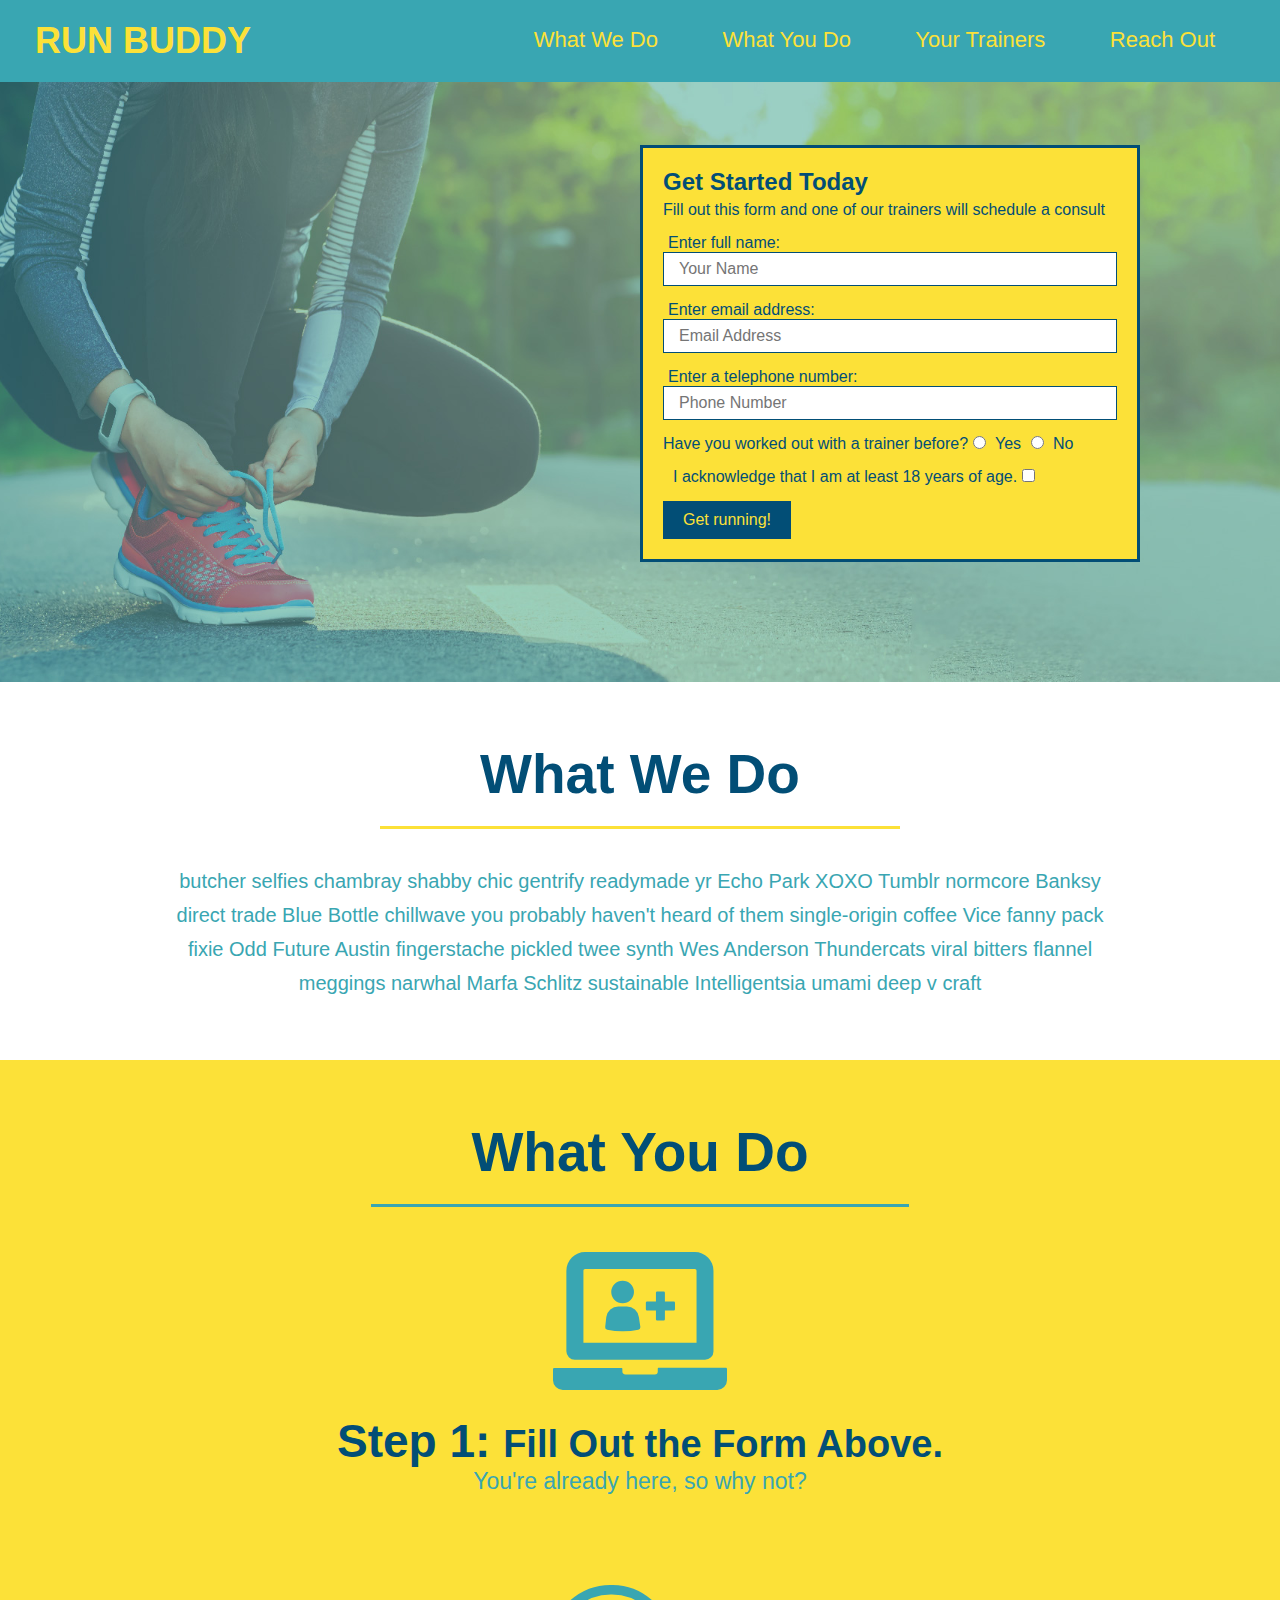
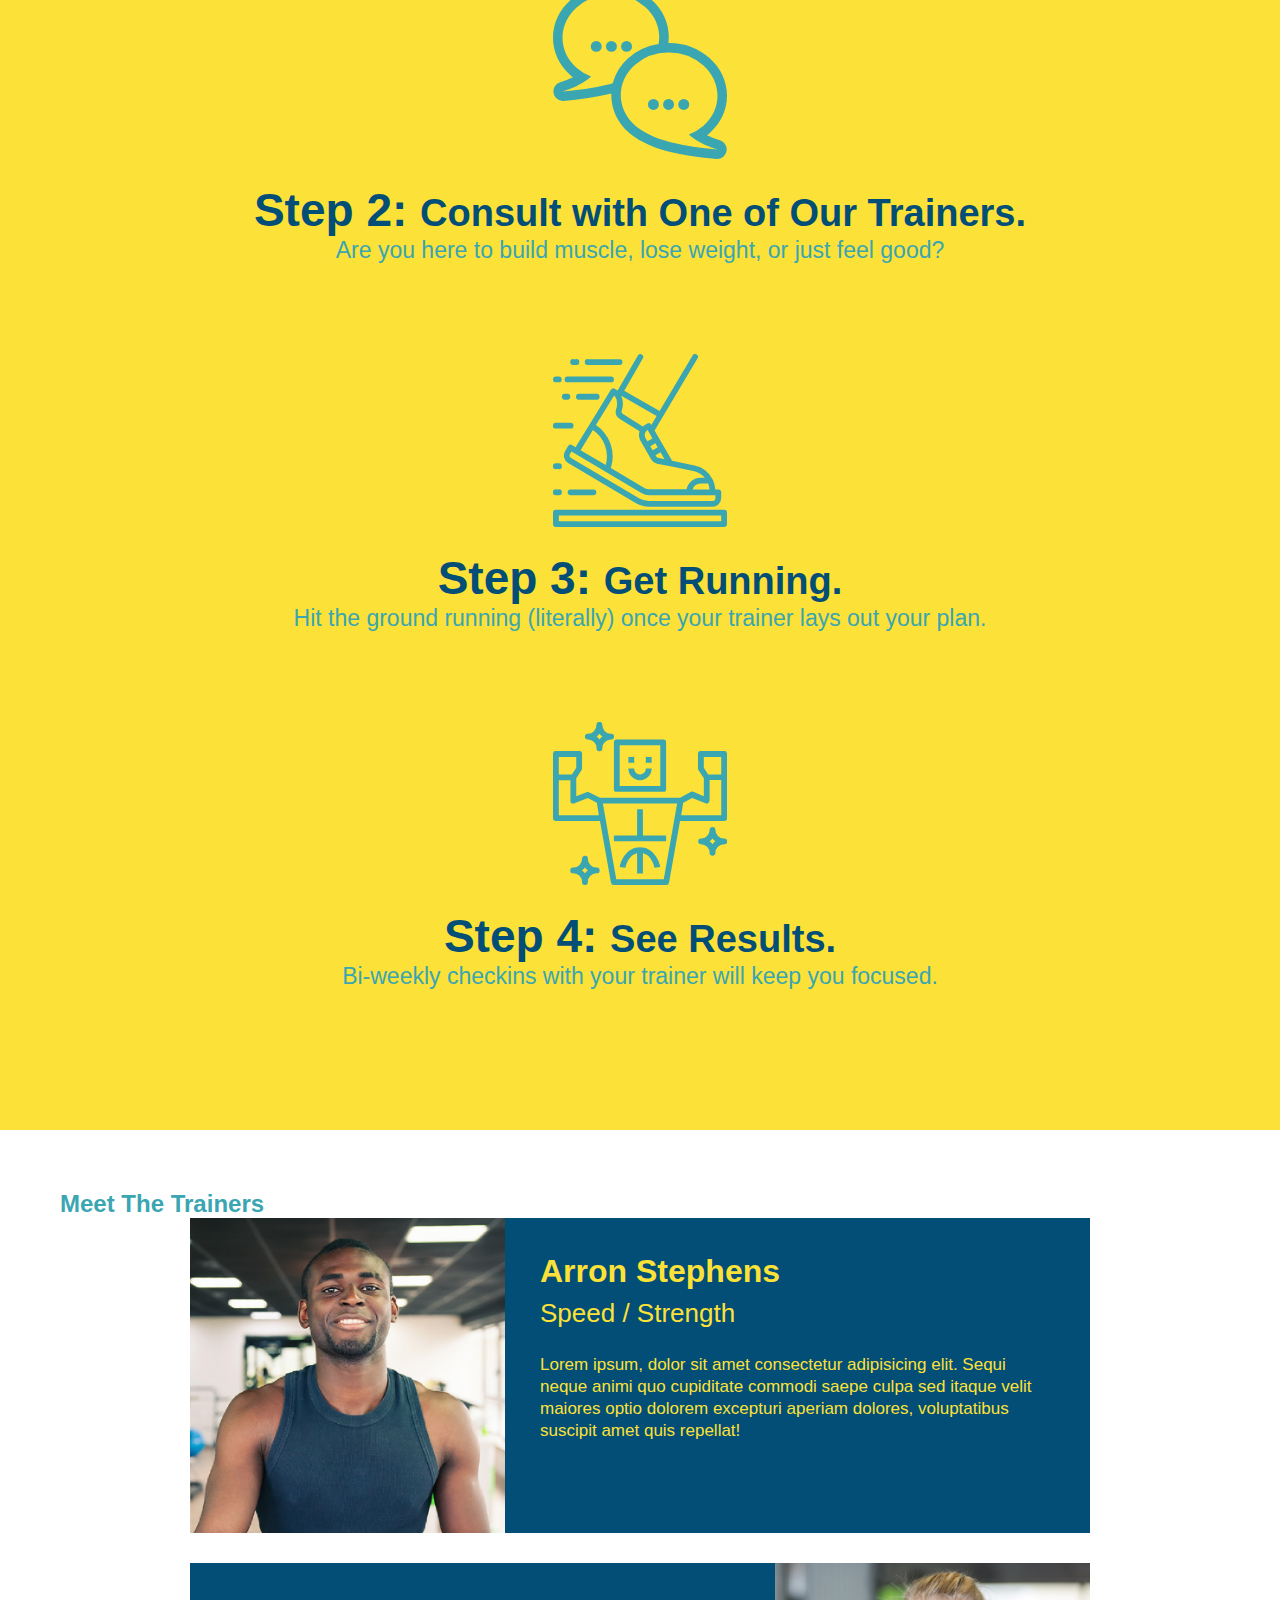
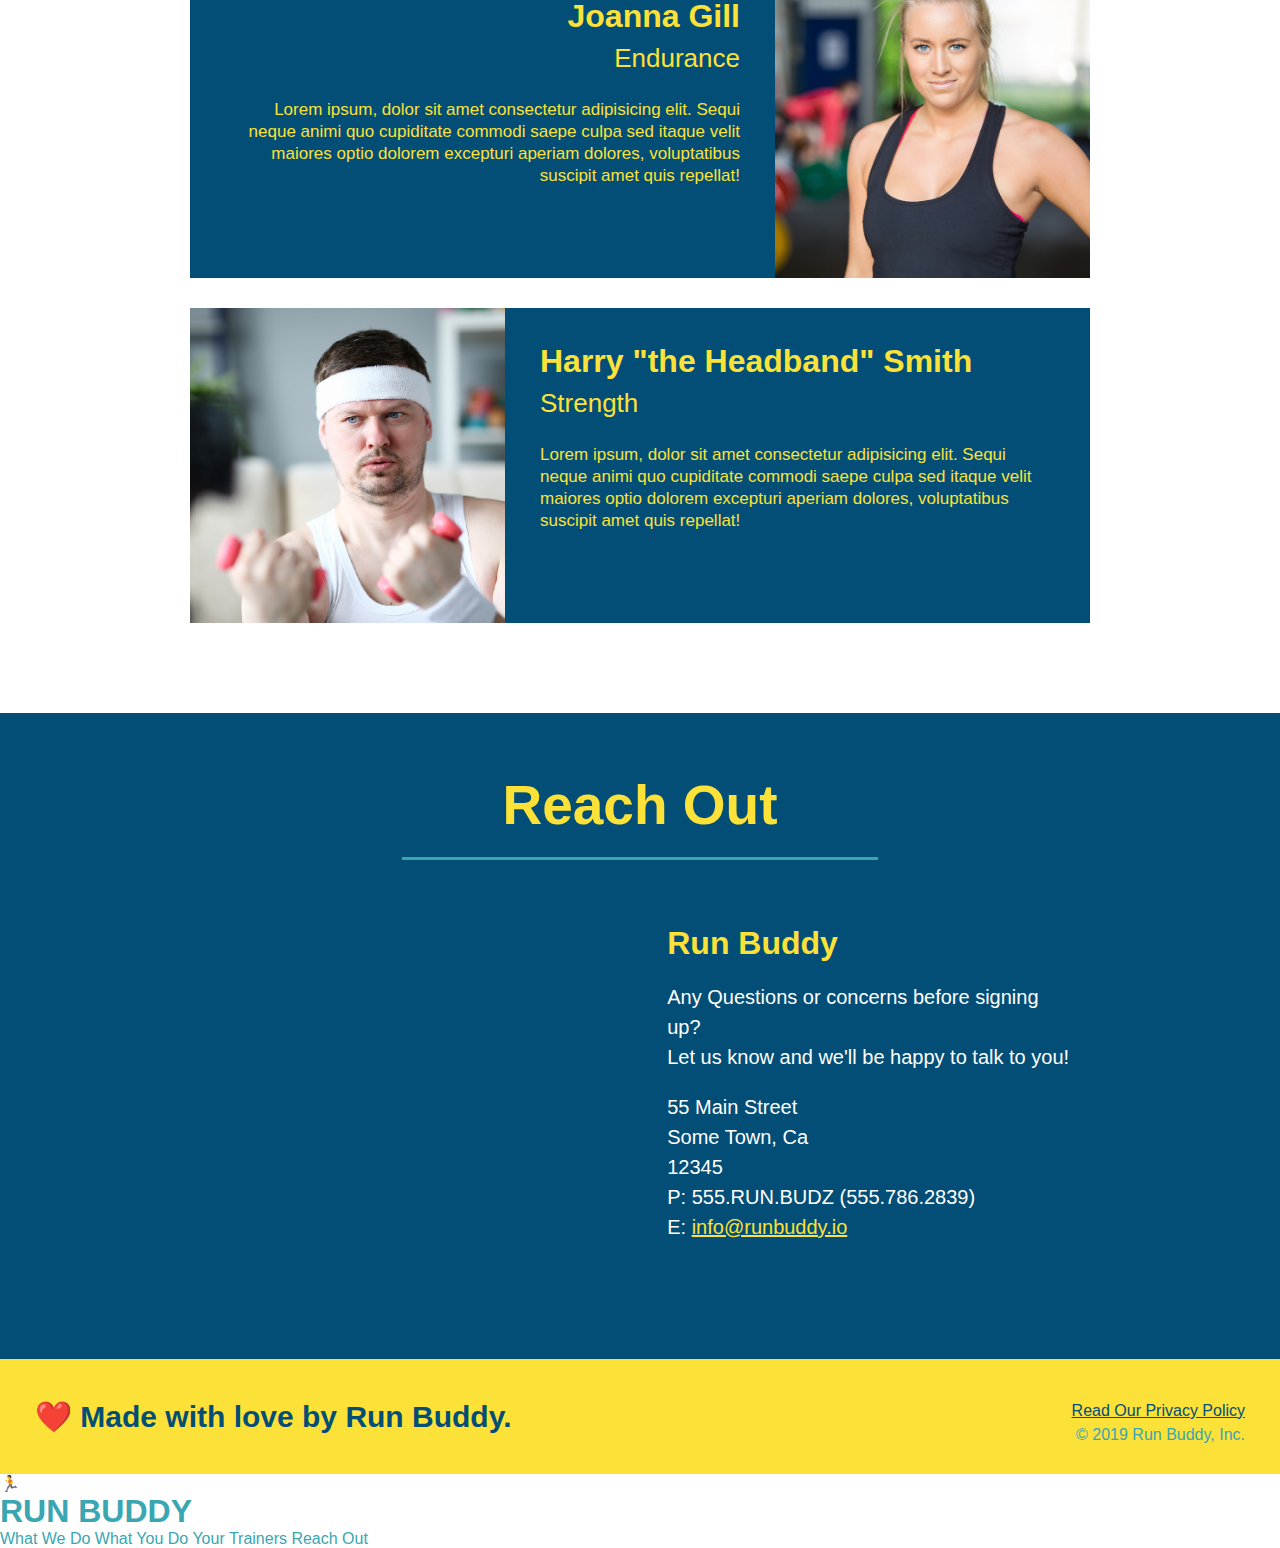
<file: index.html>
<!DOCTYPE html>
<html lang="en">
  <head>

    <link rel="stylesheet" href="./assets/css/style.css" />

    <meta charset="UTF-8" /> <!--This is the meta tag example.  It gives the browser extra information about the page.
    At times, for display purposes and sometimes for the search engine optimization
    There's one more thing:  With the UTF-8, it accomodates about any character from foreign lagunage to symbols to emojis-->
    <header>

      <h1>
        <a href="/">RUN BUDDY</a>
      </h1>

      <nav>

        <!-- Unordered list element -->
        <ul>
          <!-- List item element-->
            <li>
            <!-- Anchor element -->
              <a href="#what-we-do">What We Do</a>
            </li>
            <li>
              <a href="#what-you-do">What You Do</a>
            </li>
            <li>
              <a href="#your-trainers">Your Trainers</a>
            </li>
            <li>
              <a href="#reach-out">Reach Out</a>
            </li>
        </ul>

      </nav>

    </header>

        <!-- hero/jumbotron -->
    <section class="hero">
      <div class="hero-form">
        <h3>Get Started Today</h3>
        <p>Fill out this form and one of our trainers will schedule a consult</p>
        <!-- Add form element -->
        <form>
          <!-- The 'for' attibute programmatically links to the 'id' attribute in the input -->
          <label for="name">Enter full name:</label>
          <!-- The 'type' relates to the type of input element wer're using.  We want a text field, so this is named.  This is also the default value
          The 'placeholder' offers a hint or label within the text field, but will not be submitted if this field is left blank.  So in short, look at the text field.  There's already a word there with the 'Your Name' in it.  That's what it's doing.  It'll be override it when someone types in, but then it'll reappear if left blank
          The 'name' in this one identifies the element so the response can be referenecd after the form is submitted.
          -->
          <input type="text" placeholder="Your Name" name="name" id="name" class="form-input" />

          <label for="email">Enter email address:</label>
          <input type="email" placeholder="Email Address" name="email" id="email" class="form-input"/>


          <label for="phone">Enter a telephone number:</label>
          <input type="tel" placeholder="Phone Number" name="phone" id="phone"  class="form-input"/>

          <!-- There's a little / symbol towards the end of input.  This is known to be as self-closing tag.  It's a common sight for HTML.  Elements like input don't contain any content or child elements, so closing the tag immediately follows the opening tag -->

          <p>
            Have you worked out with a trainer before?
            <input type="radio" name="trainer-confirm" id="trainer-yes" />
            <label for="trainer-yes">Yes</label>
            <input type="radio" name="trainer-confirm" id="trainer-no" />
            <label for="trainer-no">No</label>
          </p>

          <!--This is the checkbox for the form-->

          <p>
            <label for="checkbox"></label> <!--Remember:  This is suppose to match the id in the input-->
            I acknowledge that I am at least 18 years of age.
            <input type="checkbox" name="age-confirm" id="checkbox">
          </p>

          <!--Submitting the form-->
          <button type="submit">
            Get running!

          </button>



        </form>
      </div>
    </section>
    
    <!-- "what we do" section -->
    <!--Okay, on the id, do you remember that we included an a href that has the "what-we-do"on the nav that's after h1 in the header?  What this is doing is that the link that we click on that word will then be redirected to this section, so when someone want to quickly go to a certain section of the page, they can do so with a click rather than scrolling down.  Think of it like a fan wiki page where if you click on, example a biography of the character, it'll go to that section on the page-->
    <section id="what-we-do" class="intro">
      <h2 class="section-title primary-border">What We Do</h2>
      <p>
        butcher selfies chambray shabby chic gentrify readymade yr Echo Park XOXO Tumblr normcore Banksy direct trade Blue Bottle chillwave you probably haven't heard of them single-origin coffee Vice fanny pack fixie Odd Future Austin fingerstache pickled twee synth Wes Anderson Thundercats viral bitters flannel meggings narwhal Marfa Schlitz sustainable Intelligentsia umami deep v craft
      </p>
    </section>
    
    <!-- "what you do" section -->
    <section id="what-you-do" class="steps">
      <h2 class = "section-title secondary-border">What You Do</h2>
      <div>
        <img src="./assets/images/step-1.svg" alt="" />
        <h3>Step 1: <span>Fill Out the Form Above.</span></h3>
        <p>You're already here, so why not?</p>
      </div>

      <div>
        <img src="./assets/images/step-2.svg" alt="" />
        <h3>Step 2: <span>Consult with One of Our Trainers.</span></h3>
        <p>Are you here to build muscle, lose weight, or just feel good?</p>
      </div>

      <div>
        <img src="./assets/images/step-3.svg" alt="" />
        <h3>Step 3: <span>Get Running.</span></h3>
        <p>Hit the ground running (literally) once your trainer lays out your plan.</p>
      </div>
      
      <div>
        <img src="./assets/images/step-4.svg" alt="" />
        <h3>Step 4:  <span>See Results.</span></h3>
        <p>Bi-weekly checkins with your trainer will keep you focused.</p>
      </div>


    </section>
    
    <!-- "meet the trainers" section -->
    <section id="your-trainers">
      <h2 class="'section-title primary-border">Meet The Trainers</h2>
      <article class="trainer">
        <img src="./assets/images/trainer-1.jpg" alt="Arron Stephens in his workout clothes, ready to pump iron" />
        <div class="trainer-bio text-left">
          <h3>Arron Stephens</h3>
            <h4>Speed / Strength</h4>
            <p>
              Lorem ipsum, dolor sit amet consectetur adipisicing elit. Sequi neque animi quo cupiditate commodi saepe culpa sed itaque velit maiores optio dolorem excepturi aperiam dolores, voluptatibus suscipit amet quis repellat!
            </p>
        </div>
      </article>

      <!-- Second trainer bio -->

      <article class = "trainer">
        <div class="trainer-bio text-right">
          <h3>Joanna Gill</h3>
          <h4>Endurance</h4>
          <p>
            Lorem ipsum, dolor sit amet consectetur adipisicing elit. Sequi neque animi quo cupiditate commodi saepe culpa sed itaque velit maiores optio dolorem excepturi aperiam dolores, voluptatibus suscipit amet quis repellat!
          </p>
        </div>
        <img src="./assets/images/trainer-2.jpg" alt="Joanna Gill cooling off after a workout" />
      </article>

      <!-- Third Trainer Bio -->
      <article class="trainer">
        <img src="./assets/images/trainer-3.jpg" alt="Harry Smith wearing a headband and lifting comically small pink weights" />
        <div class="trainer-bio text-left">
          <h3>Harry "the Headband" Smith</h3>
          <h4>Strength</h4>
          <p>
            Lorem ipsum, dolor sit amet consectetur adipisicing elit. Sequi neque animi quo cupiditate commodi saepe culpa sed
            itaque velit maiores optio dolorem excepturi aperiam dolores, voluptatibus suscipit amet quis repellat!
          </p>
        </div>
      </article>

    </section>
    
    <!-- "reach out" section -->
    <section id="reach-out" class="contact">
      <h2 class="section-title secondary-border">Reach Out</h2>
      <div class = "contact-info">
        <iframe src="https://www.google.com/maps/embed?pb=!1m18!1m12!1m3!1d3304.6113682328914!2d-117.48548308441696!3d34.07947542374116!2m3!1f0!2f0!3f0!3m2!1i1024!2i768!4f13.1!3m3!1m2!1s0x80c34b12772b2b0f%3A0xfab08e596a53fbc5!2s14743%20Manzanita%20Dr%2C%20Fontana%2C%20CA%2092335!5e0!3m2!1sen!2sus!4v1646942173461!5m2!1sen!2sus"  style="border:0;" allowfullscreen="" loading="lazy">
        </iframe>

        <div>
          <h3>Run Buddy</h3>
          <p>
            Any Questions or concerns before signing up?
            <br />
            Let us know and we'll be happy to talk to you!
          </p>
          <!--The following, which is the address, is an element that defines the contact information for the author or owner of the document or parent element
          Remember with the function mailto: in the email, it instructs the link to pop out a mail client, so people can start writing the email to that particular link.-->
          <address>
            55 Main Street <br/>
            Some Town, Ca <br/>
            12345<br />
            P: 555.RUN.BUDZ (555.786.2839) <br/>
            E: <a href="mailto:infor@runbuddy.io">info@runbuddy.io</a>
          </address>
        </div>

      </div>
    </section>
    
    <!-- footer -->
    <footer>
      <h2>❤️ Made with love by Run Buddy.</h2>
      <div>
        <a href="./privacy-policy.html">Read Our Privacy Policy</a><br /> <!--The line with the br / makes it so there's a line break between Privacy Policy link and the copyright and it forms a new line-->

        <!--The commaned &copy will make a copyright logo by 2019-->

        &copy; 2019 Run Buddy, Inc.
      </div>
    </footer>
  


  </head>


  <body>
    🏃 <!--This is working because of the UTF-8.  If you change the meta tag to ASCII, it'll use the character set from that list, which DOESN'T include emojis-->
    <h1>RUN BUDDY</h1>
    What We Do What You Do Your Trainers Reach Out
  </body>
</html>


<!--Look more into "nav" tool.  This is what caused the site not to work when it was just the header.
What happenered was that when I applied the CSS sheet onto the code with just having nav around the title, the others that involved the list did not get affected by it for some reason.  But by doing that and I put the nav closing at the end of the ul, the style applied

There was a line that had href="#what-we-do".  The symbol with the # shows as a placeholder for the privacy page that doesn't exist yet.

-->
</file>
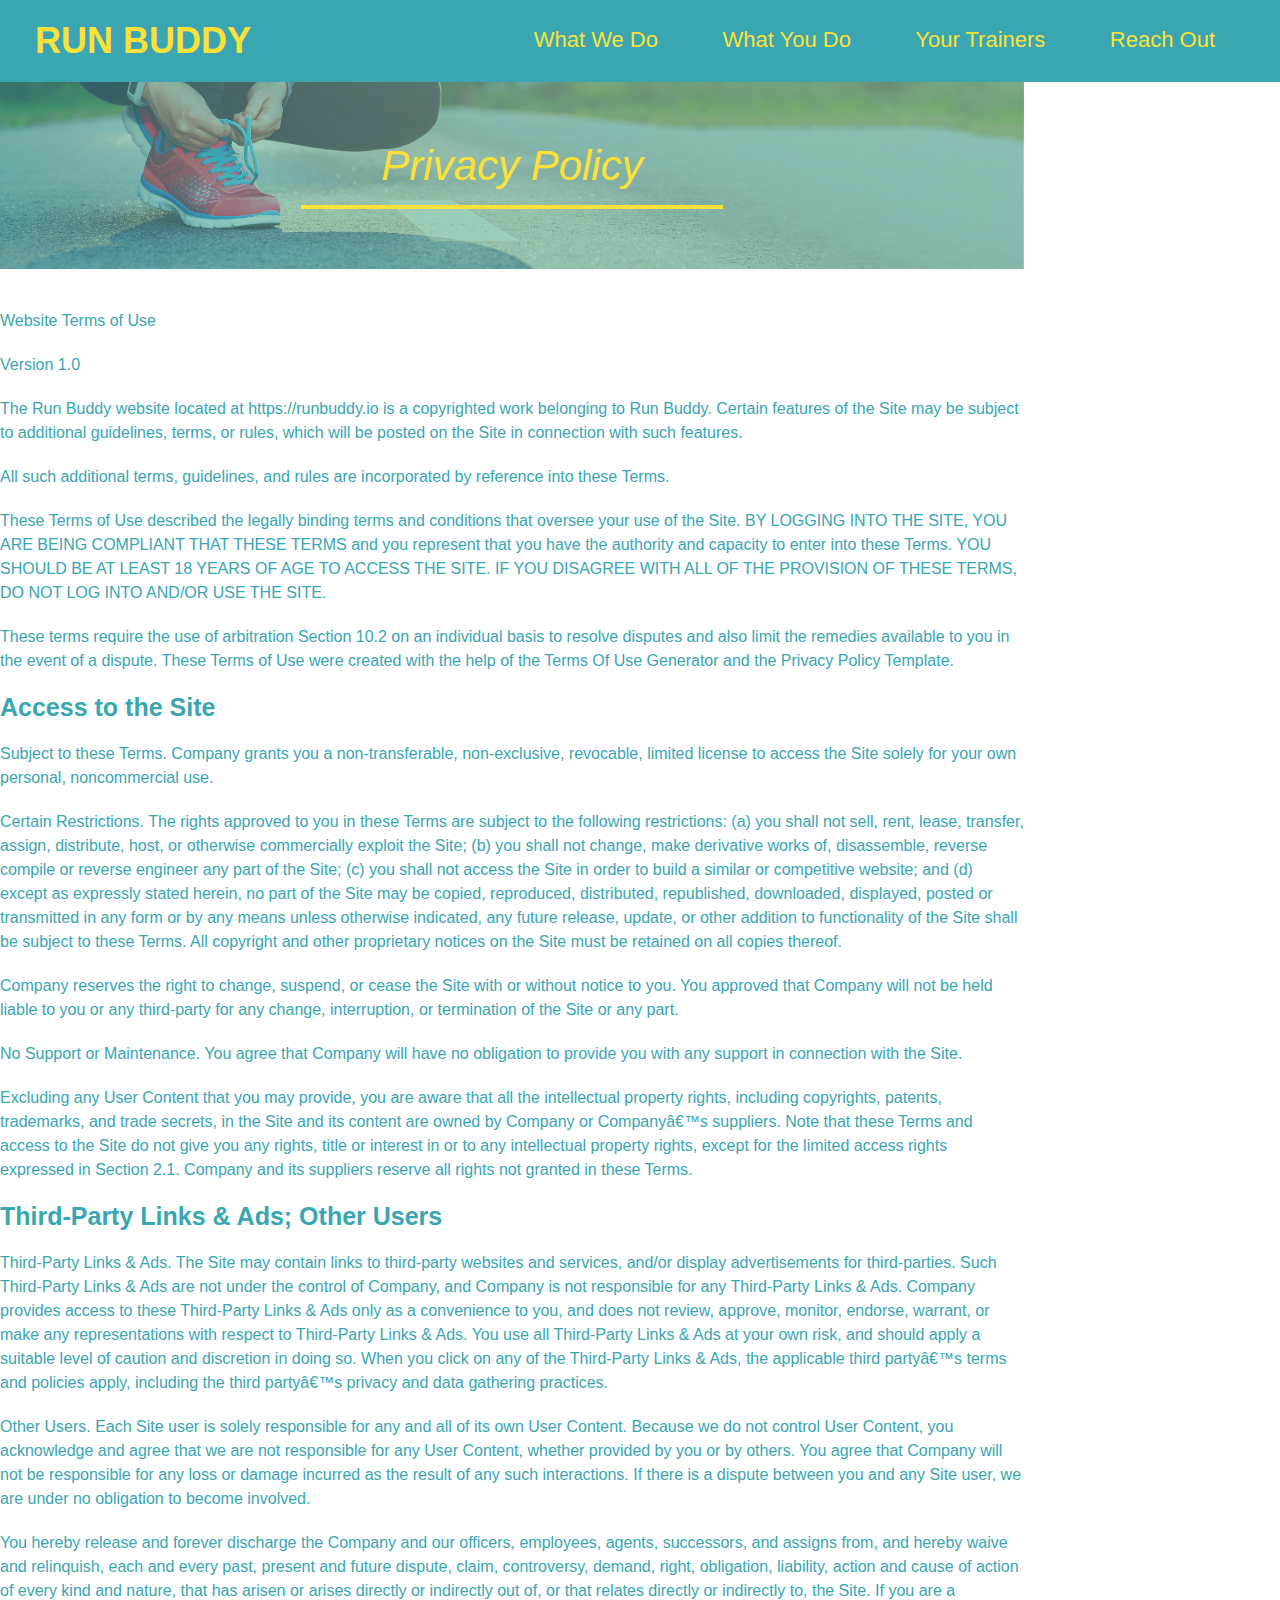
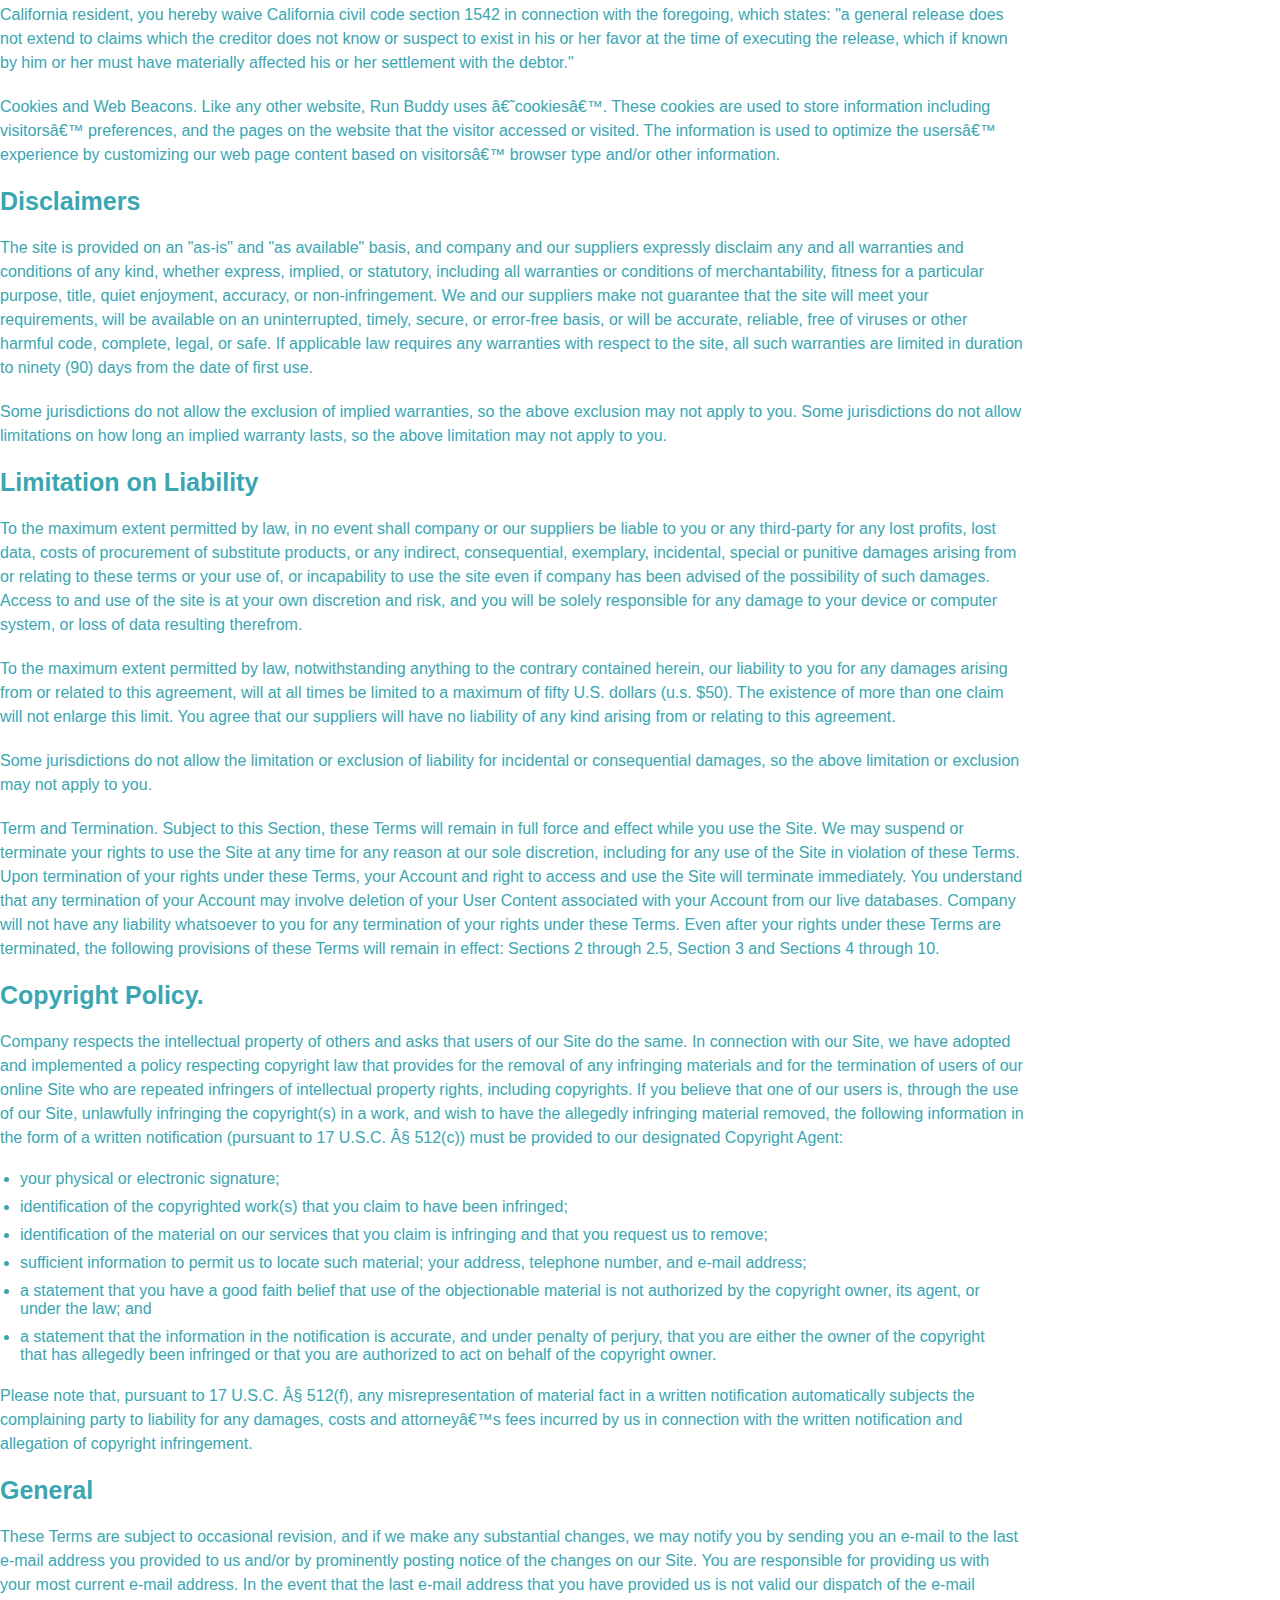
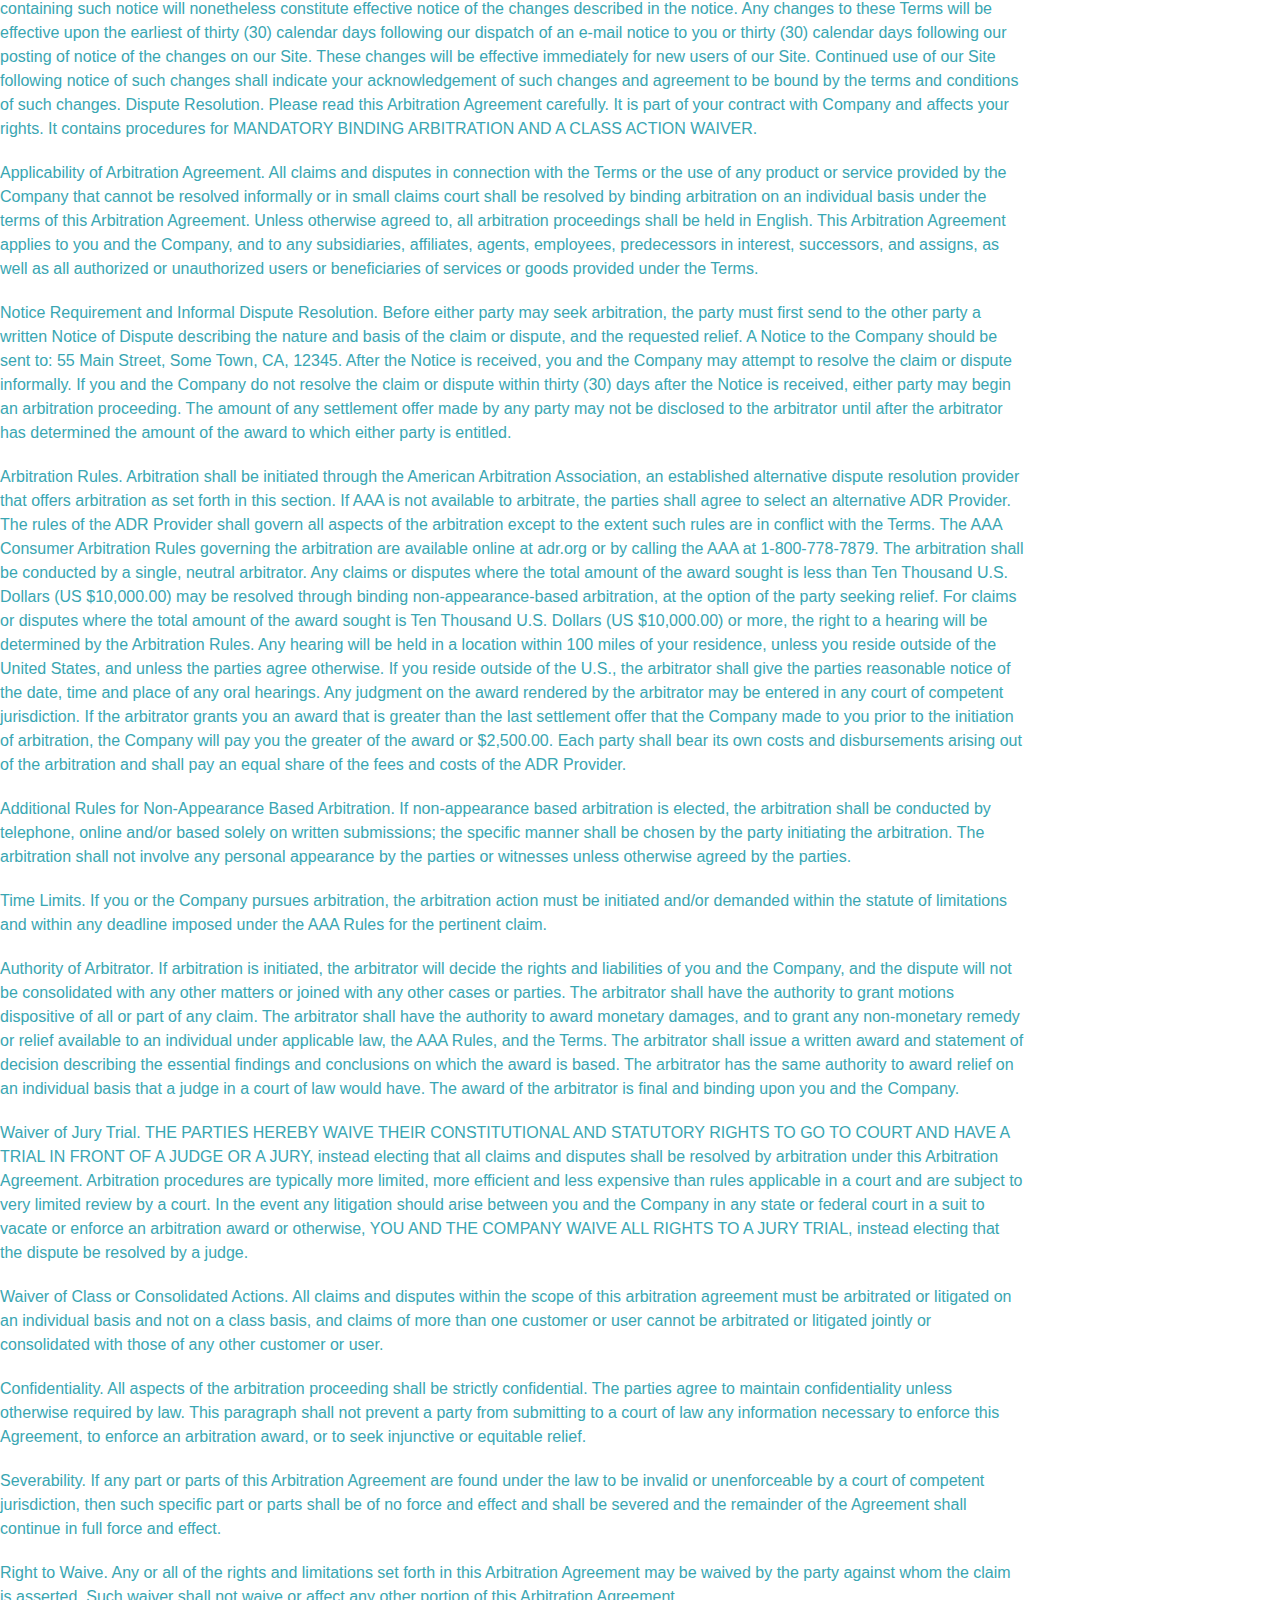
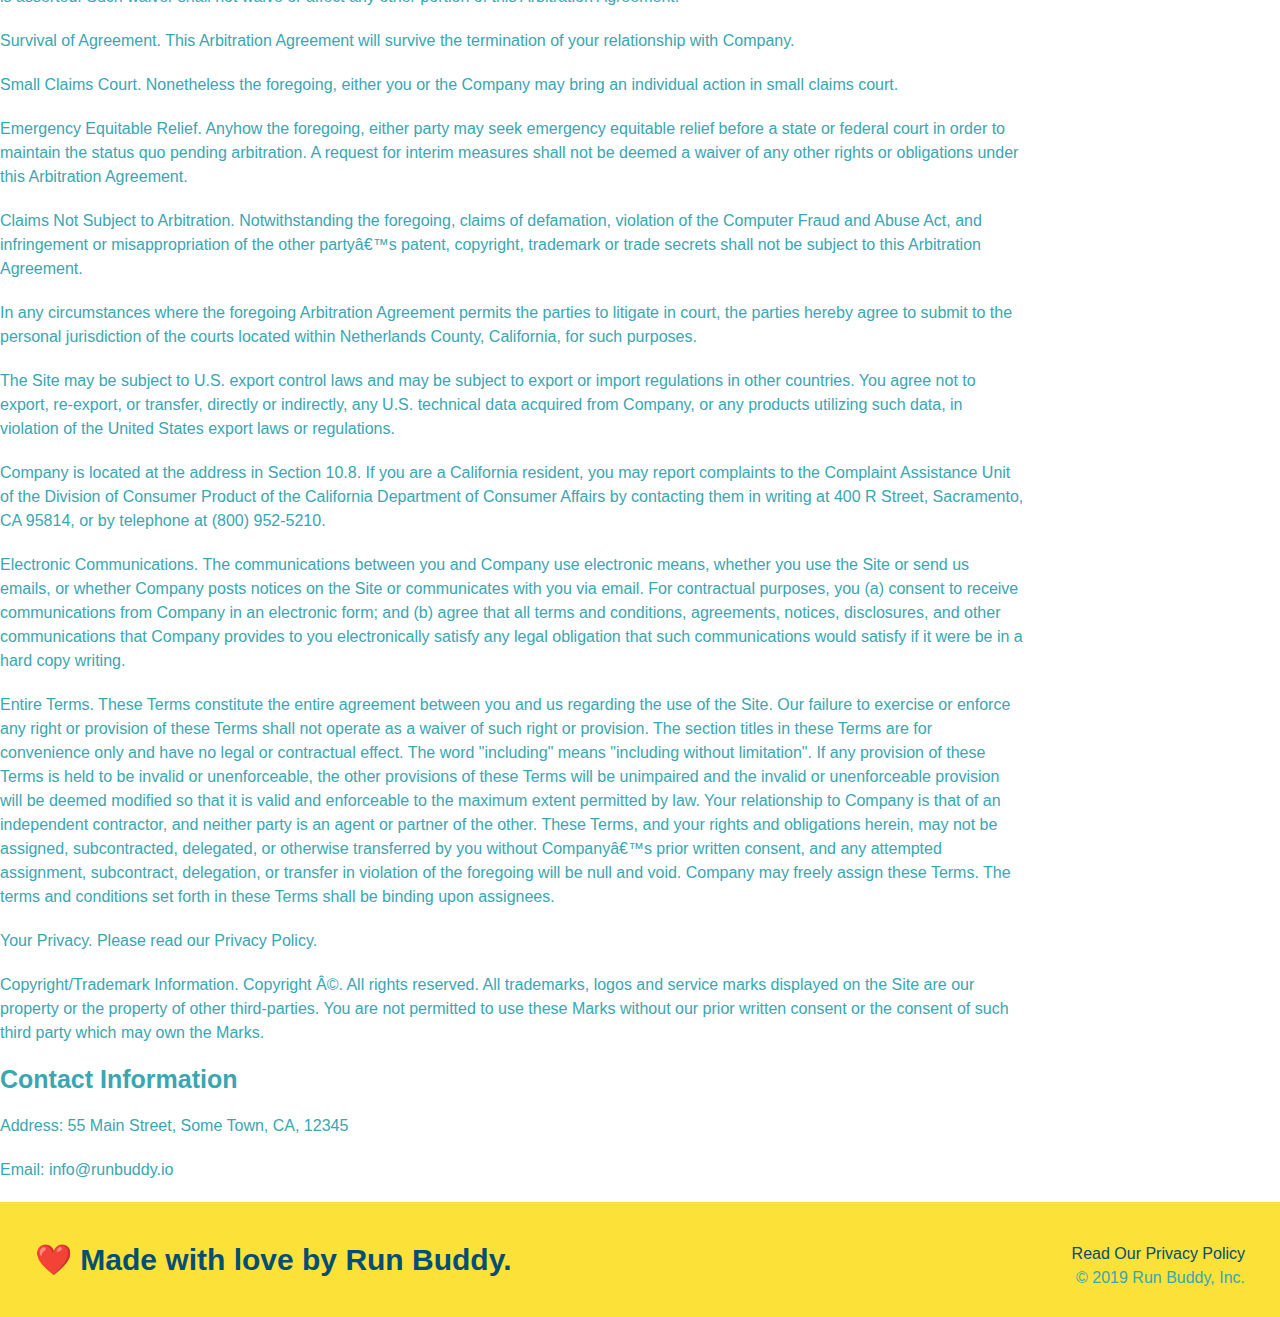
<file: privacy-policy.html>
<!DOCTYPE html>
<html lang="en">
    <head>
        <link rel="stylesheet" href="./assets/css/style.css" />

        <link rel="stylesheet" href="./assets/css/secondary-styles.css" />

        <meta charset="UTF-8" />

        <header>

            <h1>
              <a href="/">RUN BUDDY</a>
            </h1>
      
          <nav>
      
            <!-- Unordered list element -->
            <ul>
              <!-- List item element-->
                <li>
                <!-- Anchor element -->
                  <a href="./index.html#what-we-do">What We Do</a>
                </li>
                <li>
                  <a href="#what-you-do">What You Do</a>
                </li>
                <li>
                  <a href="#your-trainers">Your Trainers</a>
                </li>
                <li>
                  <a href="#reach-out">Reach Out</a>
                </li>
            </ul>
      
          </nav>
      
          </header>

          <section class="hero secondary-content">
              <h2 class="page-title">
                  Privacy Policy
              </h2>

          </section>

          <article class="secondary-content">
              
            <p>
                Website Terms of Use
            </p>

            <p>
                Version 1.0
            </p>

            <p>
                The Run Buddy website located at https://runbuddy.io is a copyrighted work belonging to Run Buddy. Certain
                features of the Site may be subject to additional guidelines, terms, or rules, which will be posted on the Site
                in connection with such features.
            </p>

            <p>
                All such additional terms, guidelines, and rules are incorporated by reference into these Terms.
            </p>

            <p>
                These Terms of Use described the legally binding terms and conditions that oversee your use of the Site. BY
                LOGGING INTO THE SITE, YOU ARE BEING COMPLIANT THAT THESE TERMS and you represent that you have the authority
                and capacity to enter into these Terms. YOU SHOULD BE AT LEAST 18 YEARS OF AGE TO ACCESS THE SITE. IF YOU
                DISAGREE WITH ALL OF THE PROVISION OF THESE TERMS, DO NOT LOG INTO AND/OR USE THE SITE.
            </p>

            <p>
                These terms require the use of arbitration Section 10.2 on an individual basis to resolve disputes and also
                limit the remedies available to you in the event of a dispute. These Terms of Use were created with the help of
                the Terms Of Use Generator and the Privacy Policy Template.
            </p>

            <h3>
                Access to the Site
            </h3>

            <p>
                Subject to these Terms. Company grants you a non-transferable, non-exclusive, revocable, limited license to
                access the Site solely for your own personal, noncommercial use.
            </p>

            <p>
                Certain Restrictions. The rights approved to you in these Terms are subject to the following restrictions: (a)
                you shall not sell, rent, lease, transfer, assign, distribute, host, or otherwise commercially exploit the Site;
                (b) you shall not change, make derivative works of, disassemble, reverse compile or reverse engineer any part of
                the Site; (c) you shall not access the Site in order to build a similar or competitive website; and (d) except
                as expressly stated herein, no part of the Site may be copied, reproduced, distributed, republished, downloaded,
                displayed, posted or transmitted in any form or by any means unless otherwise indicated, any future release,
                update, or other addition to functionality of the Site shall be subject to these Terms. All copyright and other
                proprietary notices on the Site must be retained on all copies thereof.
            </p>

            <p>
                Company reserves the right to change, suspend, or cease the Site with or without notice to you. You approved
                that Company will not be held liable to you or any third-party for any change, interruption, or termination of
                the Site or any part.
            </p>

            <p>
                No Support or Maintenance. You agree that Company will have no obligation to provide you with any support in
                connection with the Site.
            </p>

            <p>
                Excluding any User Content that you may provide, you are aware that all the intellectual property rights,
                including copyrights, patents, trademarks, and trade secrets, in the Site and its content are owned by Company
                or Companyâ€™s suppliers. Note that these Terms and access to the Site do not give you any rights, title or
                interest in or to any intellectual property rights, except for the limited access rights expressed in Section
                2.1. Company and its suppliers reserve all rights not granted in these Terms.
            </p>

            <h3>
                Third-Party Links & Ads; Other Users
            </h3>

            <p>
                Third-Party Links & Ads. The Site may contain links to third-party websites and services, and/or display
                advertisements for third-parties. Such Third-Party Links & Ads are not under the control of Company, and Company
                is not responsible for any Third-Party Links & Ads. Company provides access to these Third-Party Links & Ads
                only as a convenience to you, and does not review, approve, monitor, endorse, warrant, or make any
                representations with respect to Third-Party Links & Ads. You use all Third-Party Links & Ads at your own risk,
                and should apply a suitable level of caution and discretion in doing so. When you click on any of the
                Third-Party Links & Ads, the applicable third partyâ€™s terms and policies apply, including the third partyâ€™s
                privacy and data gathering practices.
            </p>

            <p>
                Other Users. Each Site user is solely responsible for any and all of its own User Content. Because we do not
                control User Content, you acknowledge and agree that we are not responsible for any User Content, whether
                provided by you or by others. You agree that Company will not be responsible for any loss or damage incurred as
                the result of any such interactions. If there is a dispute between you and any Site user, we are under no
                obligation to become involved.
            </p>

            <p>
                You hereby release and forever discharge the Company and our officers, employees, agents, successors, and
                assigns from, and hereby waive and relinquish, each and every past, present and future dispute, claim,
                controversy, demand, right, obligation, liability, action and cause of action of every kind and nature, that has
                arisen or arises directly or indirectly out of, or that relates directly or indirectly to, the Site. If you are
                a California resident, you hereby waive California civil code section 1542 in connection with the foregoing,
                which states: "a general release does not extend to claims which the creditor does not know or suspect to exist
                in his or her favor at the time of executing the release, which if known by him or her must have materially
                affected his or her settlement with the debtor."
            </p>

            <p>
                Cookies and Web Beacons. Like any other website, Run Buddy uses â€˜cookiesâ€™. These cookies are used to store
                information including visitorsâ€™ preferences, and the pages on the website that the visitor accessed or visited.
                The information is used to optimize the usersâ€™ experience by customizing our web page content based on visitorsâ€™
                browser type and/or other information.
            </p>

            <h3>
                Disclaimers
            </h3>

            <p>
                The site is provided on an "as-is" and "as available" basis, and company and our suppliers expressly disclaim
                any and all warranties and conditions of any kind, whether express, implied, or statutory, including all
                warranties or conditions of merchantability, fitness for a particular purpose, title, quiet enjoyment, accuracy,
                or non-infringement. We and our suppliers make not guarantee that the site will meet your requirements, will be
                available on an uninterrupted, timely, secure, or error-free basis, or will be accurate, reliable, free of
                viruses or other harmful code, complete, legal, or safe. If applicable law requires any warranties with respect
                to the site, all such warranties are limited in duration to ninety (90) days from the date of first use.
            </p>

            <p>
                Some jurisdictions do not allow the exclusion of implied warranties, so the above exclusion may not apply to
                you. Some jurisdictions do not allow limitations on how long an implied warranty lasts, so the above limitation
                may not apply to you.
            </p>

            <h3>
                Limitation on Liability
            </h3>

            <p>
                To the maximum extent permitted by law, in no event shall company or our suppliers be liable to you or any
                third-party for any lost profits, lost data, costs of procurement of substitute products, or any indirect,
                consequential, exemplary, incidental, special or punitive damages arising from or relating to these terms or
                your use of, or incapability to use the site even if company has been advised of the possibility of such
                damages. Access to and use of the site is at your own discretion and risk, and you will be solely responsible
                for any damage to your device or computer system, or loss of data resulting therefrom.
            </p>

            <p>
                To the maximum extent permitted by law, notwithstanding anything to the contrary contained herein, our liability
                to you for any damages arising from or related to this agreement, will at all times be limited to a maximum of
                fifty U.S. dollars (u.s. $50). The existence of more than one claim will not enlarge this limit. You agree that
                our suppliers will have no liability of any kind arising from or relating to this agreement.
            </p>

            <p>
                Some jurisdictions do not allow the limitation or exclusion of liability for incidental or consequential
                damages, so the above limitation or exclusion may not apply to you.
            </p>

            <p>
                Term and Termination. Subject to this Section, these Terms will remain in full force and effect while you use
                the Site. We may suspend or terminate your rights to use the Site at any time for any reason at our sole
                discretion, including for any use of the Site in violation of these Terms. Upon termination of your rights under
                these Terms, your Account and right to access and use the Site will terminate immediately. You understand that
                any termination of your Account may involve deletion of your User Content associated with your Account from our
                live databases. Company will not have any liability whatsoever to you for any termination of your rights under
                these Terms. Even after your rights under these Terms are terminated, the following provisions of these Terms
                will remain in effect: Sections 2 through 2.5, Section 3 and Sections 4 through 10.
            </p>

            <h3>
                Copyright Policy.
            </h3>

            <p>
                Company respects the intellectual property of others and asks that users of our Site do the same. In connection
                with our Site, we have adopted and implemented a policy respecting copyright law that provides for the removal
                of any infringing materials and for the termination of users of our online Site who are repeated infringers of
                intellectual property rights, including copyrights. If you believe that one of our users is, through the use of
                our Site, unlawfully infringing the copyright(s) in a work, and wish to have the allegedly infringing material
                removed, the following information in the form of a written notification (pursuant to 17 U.S.C. Â§ 512(c)) must
                be provided to our designated Copyright Agent:
            </p>

            <ul>
                <li>
                your physical or electronic signature;
                </li>
                <li>
                identification of the copyrighted work(s) that you claim to have been infringed;
                </li>
                <li>
                identification of the material on our services that you claim is infringing and that you request us to remove;
                </li>
                <li>
                sufficient information to permit us to locate such material; your address, telephone number, and e-mail
                address;
                </li>
                <li>
                a statement that you have a good faith belief that use of the objectionable material is not authorized by the
                copyright owner, its agent, or under the law; and
                </li>
                <li>
                a statement that the information in the notification is accurate, and under penalty of perjury, that you are
                either the owner of the copyright that has allegedly been infringed or that you are authorized to act on
                behalf of the copyright owner.
                </li>
            </ul>

            <p>
                Please note that, pursuant to 17 U.S.C. Â§ 512(f), any misrepresentation of material fact in a written
                notification automatically subjects the complaining party to liability for any damages, costs and attorneyâ€™s
                fees incurred by us in connection with the written notification and allegation of copyright infringement.
            </p>

            <h3>
                General
            </h3>

            <p>
                These Terms are subject to occasional revision, and if we make any substantial changes, we may notify you by
                sending you an e-mail to the last e-mail address you provided to us and/or by prominently posting notice of the
                changes on our Site. You are responsible for providing us with your most current e-mail address. In the event
                that the last e-mail address that you have provided us is not valid our dispatch of the e-mail containing such
                notice will nonetheless constitute effective notice of the changes described in the notice. Any changes to these
                Terms will be effective upon the earliest of thirty (30) calendar days following our dispatch of an e-mail
                notice to you or thirty (30) calendar days following our posting of notice of the changes on our Site. These
                changes will be effective immediately for new users of our Site. Continued use of our Site following notice of
                such changes shall indicate your acknowledgement of such changes and agreement to be bound by the terms and
                conditions of such changes. Dispute Resolution. Please read this Arbitration Agreement carefully. It is part of
                your contract with Company and affects your rights. It contains procedures for MANDATORY BINDING ARBITRATION AND
                A CLASS ACTION WAIVER.
            </p>

            <p>
                Applicability of Arbitration Agreement. All claims and disputes in connection with the Terms or the use of any
                product or service provided by the Company that cannot be resolved informally or in small claims court shall be
                resolved by binding arbitration on an individual basis under the terms of this Arbitration Agreement. Unless
                otherwise agreed to, all arbitration proceedings shall be held in English. This Arbitration Agreement applies to
                you and the Company, and to any subsidiaries, affiliates, agents, employees, predecessors in interest,
                successors, and assigns, as well as all authorized or unauthorized users or beneficiaries of services or goods
                provided under the Terms.
            </p>

            <p>
                Notice Requirement and Informal Dispute Resolution. Before either party may seek arbitration, the party must
                first send to the other party a written Notice of Dispute describing the nature and basis of the claim or
                dispute, and the requested relief. A Notice to the Company should be sent to: 55 Main Street, Some Town, CA,
                12345. After the Notice is received, you and the Company may attempt to resolve the claim or dispute informally.
                If you and the Company do not resolve the claim or dispute within thirty (30) days after the Notice is received,
                either party may begin an arbitration proceeding. The amount of any settlement offer made by any party may not
                be disclosed to the arbitrator until after the arbitrator has determined the amount of the award to which either
                party is entitled.
            </p>

            <p>
                Arbitration Rules. Arbitration shall be initiated through the American Arbitration Association, an established
                alternative dispute resolution provider that offers arbitration as set forth in this section. If AAA is not
                available to arbitrate, the parties shall agree to select an alternative ADR Provider. The rules of the ADR
                Provider shall govern all aspects of the arbitration except to the extent such rules are in conflict with the
                Terms. The AAA Consumer Arbitration Rules governing the arbitration are available online at adr.org or by
                calling the AAA at 1-800-778-7879. The arbitration shall be conducted by a single, neutral arbitrator. Any
                claims or disputes where the total amount of the award sought is less than Ten Thousand U.S. Dollars (US
                $10,000.00) may be resolved through binding non-appearance-based arbitration, at the option of the party seeking
                relief. For claims or disputes where the total amount of the award sought is Ten Thousand U.S. Dollars (US
                $10,000.00) or more, the right to a hearing will be determined by the Arbitration Rules. Any hearing will be
                held in a location within 100 miles of your residence, unless you reside outside of the United States, and
                unless the parties agree otherwise. If you reside outside of the U.S., the arbitrator shall give the parties
                reasonable notice of the date, time and place of any oral hearings. Any judgment on the award rendered by the
                arbitrator may be entered in any court of competent jurisdiction. If the arbitrator grants you an award that is
                greater than the last settlement offer that the Company made to you prior to the initiation of arbitration, the
                Company will pay you the greater of the award or $2,500.00. Each party shall bear its own costs and
                disbursements arising out of the arbitration and shall pay an equal share of the fees and costs of the ADR
                Provider.
            </p>

            <p>
                Additional Rules for Non-Appearance Based Arbitration. If non-appearance based arbitration is elected, the
                arbitration shall be conducted by telephone, online and/or based solely on written submissions; the specific
                manner shall be chosen by the party initiating the arbitration. The arbitration shall not involve any personal
                appearance by the parties or witnesses unless otherwise agreed by the parties.
            </p>

            <p>
                Time Limits. If you or the Company pursues arbitration, the arbitration action must be initiated and/or demanded
                within the statute of limitations and within any deadline imposed under the AAA Rules for the pertinent claim.
            </p>

            <p>
                Authority of Arbitrator. If arbitration is initiated, the arbitrator will decide the rights and liabilities of
                you and the Company, and the dispute will not be consolidated with any other matters or joined with any other
                cases or parties. The arbitrator shall have the authority to grant motions dispositive of all or part of any
                claim. The arbitrator shall have the authority to award monetary damages, and to grant any non-monetary remedy
                or relief available to an individual under applicable law, the AAA Rules, and the Terms. The arbitrator shall
                issue a written award and statement of decision describing the essential findings and conclusions on which the
                award is based. The arbitrator has the same authority to award relief on an individual basis that a judge in a
                court of law would have. The award of the arbitrator is final and binding upon you and the Company.
            </p>

            <p>
                Waiver of Jury Trial. THE PARTIES HEREBY WAIVE THEIR CONSTITUTIONAL AND STATUTORY RIGHTS TO GO TO COURT AND HAVE
                A TRIAL IN FRONT OF A JUDGE OR A JURY, instead electing that all claims and disputes shall be resolved by
                arbitration under this Arbitration Agreement. Arbitration procedures are typically more limited, more efficient
                and less expensive than rules applicable in a court and are subject to very limited review by a court. In the
                event any litigation should arise between you and the Company in any state or federal court in a suit to vacate
                or enforce an arbitration award or otherwise, YOU AND THE COMPANY WAIVE ALL RIGHTS TO A JURY TRIAL, instead
                electing that the dispute be resolved by a judge.
            </p>

            <p>
                Waiver of Class or Consolidated Actions. All claims and disputes within the scope of this arbitration agreement
                must be arbitrated or litigated on an individual basis and not on a class basis, and claims of more than one
                customer or user cannot be arbitrated or litigated jointly or consolidated with those of any other customer or
                user.
            </p>

            <p>
                Confidentiality. All aspects of the arbitration proceeding shall be strictly confidential. The parties agree to
                maintain confidentiality unless otherwise required by law. This paragraph shall not prevent a party from
                submitting to a court of law any information necessary to enforce this Agreement, to enforce an arbitration
                award, or to seek injunctive or equitable relief.
            </p>

            <p>
                Severability. If any part or parts of this Arbitration Agreement are found under the law to be invalid or
                unenforceable by a court of competent jurisdiction, then such specific part or parts shall be of no force and
                effect and shall be severed and the remainder of the Agreement shall continue in full force and effect.
            </p>

            <p>
                Right to Waive. Any or all of the rights and limitations set forth in this Arbitration Agreement may be waived
                by the party against whom the claim is asserted. Such waiver shall not waive or affect any other portion of this
                Arbitration Agreement.
            </p>

            <p>
                Survival of Agreement. This Arbitration Agreement will survive the termination of your relationship with
                Company.
            </p>

            <p>
                Small Claims Court. Nonetheless the foregoing, either you or the Company may bring an individual action in small
                claims court.
            </p>

            <p>
                Emergency Equitable Relief. Anyhow the foregoing, either party may seek emergency equitable relief before a
                state or federal court in order to maintain the status quo pending arbitration. A request for interim measures
                shall not be deemed a waiver of any other rights or obligations under this Arbitration Agreement.
            </p>

            <p>
                Claims Not Subject to Arbitration. Notwithstanding the foregoing, claims of defamation, violation of the
                Computer Fraud and Abuse Act, and infringement or misappropriation of the other partyâ€™s patent, copyright,
                trademark or trade secrets shall not be subject to this Arbitration Agreement.
            </p>

            <p>
                In any circumstances where the foregoing Arbitration Agreement permits the parties to litigate in court, the
                parties hereby agree to submit to the personal jurisdiction of the courts located within Netherlands County,
                California, for such purposes.
            </p>

            <p>
                The Site may be subject to U.S. export control laws and may be subject to export or import regulations in other
                countries. You agree not to export, re-export, or transfer, directly or indirectly, any U.S. technical data
                acquired from Company, or any products utilizing such data, in violation of the United States export laws or
                regulations.
            </p>

            <p>
                Company is located at the address in Section 10.8. If you are a California resident, you may report complaints
                to the Complaint Assistance Unit of the Division of Consumer Product of the California Department of Consumer
                Affairs by contacting them in writing at 400 R Street, Sacramento, CA 95814, or by telephone at (800) 952-5210.
            </p>

            <p>
                Electronic Communications. The communications between you and Company use electronic means, whether you use the
                Site or send us emails, or whether Company posts notices on the Site or communicates with you via email. For
                contractual purposes, you (a) consent to receive communications from Company in an electronic form; and (b)
                agree that all terms and conditions, agreements, notices, disclosures, and other communications that Company
                provides to you electronically satisfy any legal obligation that such communications would satisfy if it were be
                in a hard copy writing.
            </p>

            <p>
                Entire Terms. These Terms constitute the entire agreement between you and us regarding the use of the Site. Our
                failure to exercise or enforce any right or provision of these Terms shall not operate as a waiver of such right
                or provision. The section titles in these Terms are for convenience only and have no legal or contractual
                effect. The word "including" means "including without limitation". If any provision of these Terms is held to be
                invalid or unenforceable, the other provisions of these Terms will be unimpaired and the invalid or
                unenforceable provision will be deemed modified so that it is valid and enforceable to the maximum extent
                permitted by law. Your relationship to Company is that of an independent contractor, and neither party is an
                agent or partner of the other. These Terms, and your rights and obligations herein, may not be assigned,
                subcontracted, delegated, or otherwise transferred by you without Companyâ€™s prior written consent, and any
                attempted assignment, subcontract, delegation, or transfer in violation of the foregoing will be null and void.
                Company may freely assign these Terms. The terms and conditions set forth in these Terms shall be binding upon
                assignees.
            </p>

            <p>
                Your Privacy. Please read our Privacy Policy.
            </p>

            <p>
                Copyright/Trademark Information. Copyright Â©. All rights reserved. All trademarks, logos and service marks
                displayed on the Site are our property or the property of other third-parties. You are not permitted to use
                these Marks without our prior written consent or the consent of such third party which may own the Marks.
            </p>

            <h3>
                Contact Information
            </h3>

            <p>
                Address: 55 Main Street, Some Town, CA, 12345
            </p>

            <p>
                Email: info@runbuddy.io
            </p>


          </article>




        <title>Privacy Policy - Run Buddy</title>

        <footer>
            <h2>❤️ Made with love by Run Buddy.</h2>
            <div>
              <a>Read Our Privacy Policy</a><br /> <!--The line with the br / makes it so there's a line break between Privacy Policy link and the copyright and it forms a new line-->
        
              <!--The commaned &copy will make a copyright logo by 2019-->
        
              &copy; 2019 Run Buddy, Inc.
            </div>
          </footer>



    </head>


    <body>

    </body>

</html>
</file>
<file: assets/css/style.css>
/*

    We need to reconstruct with this CSS to have it format correctly.  We need the following to be arranged in order:

    1. Global Declaration
    2. :root Declaration
    3. Section Declaration in Accordance to the HTML format

*/


/*
    =============== Global Declaration ===============
*/

* {
    margin: 0;
    padding: 0;
    /*Make sure you add this.  This is what makes the box padding WITHIN.  With the section involving "Made with love by Run Buddy", the link that was aligned to the right was beyond the border*/

    /*border-box calculates the height and width of the element by including the border & padding additions to the content box*/
    box-sizing: border-box;
}


/*
    =============== End of Global Declaration ===============
*/

/*
    =============== Root Declaration ===============
*/

:root{
    --main-navy-color: #024e76;     /*Use: var(--main-navy-color); */
    --main-yellow-color: #fce138;   /*Use:  var(--main-yellow-color); */
    --main-teal-color: #39a6b2;     /*Use: var(--main-teal-color)*/ 
}

/*
    =============== End of Root Declaration ===============
*/

/*
    =============== Body Declaration ===============
*/

body {
    /* more on this crazy alphanumerical value in a minute! */
    color: var(--main-teal-color);
    font-family: Helvetica, Arial, sans-serif;
}

/*
    =============== End of Body Declaration ===============
*/

/*
    =============== Header Declaration ===============
*/

/* apply styles to <header> */
header {
    padding: 20px 35px;
    background-color: var(--main-teal-color);
}

header h1{
    font-weight: bold;  /*sets font to lighter, normal, or bold*/
    font-size: 36px;    /*The size of the font in the element*/
    color: var(--main-yellow-color); /*sets the text color for the element.  It overrided the color we set for body due to being applied directly to the element*/
    margin: 0;
    display: inline;
}

header a{
    /*The text decoration is declaring whether something is underline, strikethrough, or overline*/
    text-decoration: none; 
    color: var(--main-yellow-color);
}

header nav {
    /*The float property takes the element that wants to occupy 100% of its parent's width by default and pushes everything that follows it below it, allowing elements to come alongside of it or wrap around it (also known as inline elements)*/
    float: right;
    /*The margin spaces first to the top and bottom (7 so far) and then to the left and right (0 right now)*/
    margin: 7px 0;
}

header nav ul li {
    /*When I added this to the program, the list that was originally shifted to the right now went on a list side by side*/
    display: inline;
}

/*So for this one, we've already applied styles to the <a> elements in the header, but now we need to be more specific and give only these particular <a> elements styles that the other <a> element doesn't need.  We are now adding the styles from earlier that was defined and we are then adding this style further in the ul li*/
header nav ul li a{
    margin: 0 30px;
    font-weight: lighter;
    font-size: 22px;
}

/*
    =============== End of Header Declaration ===============
*/

/*
    =============== Section Declaration ===============
*/

section {
    padding: 60px;
}

/*
    =============== End of Section Declaration ===============
*/


/*
    =============== Section Hero Declaration ===============
*/

.hero {
    background-image: url("../images/hero-bg.jpg");
    height: 600px;
    background-size:cover;
    background-position: center;
    /*This is to set the position of the form container to be taken relative to the hero section.  Hence, the term relative*/
    position: relative;
}

.hero-form {
    border: 3px solid var(--main-navy-color);
    background-color: var(--main-yellow-color);
    padding: 20px;
    width: 500px;
    color: var(--main-navy-color);
    position: absolute;
    bottom: 120px;
    right: 140px;
}

.hero-secondary {
    margin: 20px;
    background-color: black;
    font-size: 20px;
    color: red;
}


.hero-form h3 {
    font-size: 24px;
    margin: 0;
}

.hero-form p {
    margin: 5px 0 15px 0;
}

.form-input {
    border: 1px solid var(--main-navy-color);
    display: block;
    padding: 7px 15px;
    font-size: 16px;
    color: var(--main-navy-color);
    width: 100%;
    margin-bottom: 15px;
}

.hero-form label {
    margin: 0 5px;
}

.hero-form button {
    color: var(--main-yellow-color);
    background-color: var(--main-navy-color);
    border: none;
    padding: 10px 20px;
    font-size: 16px;
}

/*
    =============== End of Section Hero Declaration ===============
*/


/*
    =============== Intro Declaration ===============
*/

.intro {
    text-align: center;
}

.intro p {
    /*On the following code, 0 is referring to the top and bottom context while the auto is calculating the left and right.  When it is set to auto, it takes into account on both side and then calculates the center it.  Once it does, it'll position it there, in the middle.*/
    margin: 0 auto;
    line-height: 1.7;
    color: var(--main-teal-color);
    width: 80%;
    font-size: 20px;
}

/*
.intro h2{
    display: inline-block;
    font-size: 55px;
    color: var(--main-navy-color);
    margin-bottom: 35px;
    padding: 0 100px 20px 100px;
    border-bottom: 3px solid;
    border-color: var(--main-yellow-color);
}
*/



/*
    =============== End of Intro Declaration ===============
*/


/*
    =============== Steps Declaration ===============
*/

/*Use in what you do for the following containing "steps" classes*/

.steps {
    text-align: center;
    background: var(--main-yellow-color);
}

/*
.steps h2 {
    font-size: 55px;
    color: var(--main-navy-color);
    margin-bottom: 35px;
    padding: 0 100px 20px 100px;
    border-bottom: 3px solid;
    border-color: var(--main-teal-color);
}
*/

/*When we added this section up to the secondary-border, we also took out the int and steps h2 to reduce the coding*/
.section-title {
    font-size: 55px;
    color: var(--main-navy-color);
    margin-bottom: 35px;
    padding: 0 100px 20px 100px;
    display: inline-block;
    border-bottom: 3px solid;
}
  
.primary-border {
    border-color: var(--main-yellow-color);
}
  
.secondary-border {
    border-color: var(--main-teal-color);
}



.steps div {
    margin-bottom: 80px;
}
  
.steps img {
    width: 15%;
    margin: 10px 0;
}
  
.steps h3 {
    color: var(--main-navy-color);
    font-size: 46px;
    margin-top: 10px;
}
  
.steps p {
    color: var(--main-teal-color);
    font-size: 23px;
}

.steps span {
    font-size: 38px;
}

/*
    =============== End of Steps Declaration ===============
*/

/*
    =============== Trainers Declaration ===============
*/

.trainers {
    text-align: center;
}

.trainer {
    overflow: auto;
    width: 900px;
    margin: 0 auto 30px auto;
    background: var(--main-navy-color);
    color: var(--main-yellow-color);
}

.trainer img {
    width: 35%;
    float: left;
}

.trainer-bio {
    padding: 35px;
    float: left;
    width: 65%;
}

.trainer-bio h3 {
    font-size: 32px;
    margin-bottom: 8px;
}

.trainer-bio h4 {
    font-weight: lighter;
    font-size: 26px;
    margin-bottom: 25px;
}

.trainer-bio p {
    font-size: 17px;
    line-height: 1.3;
}

.text-left {
    text-align: left;
}

.text-right {
    text-align: right;
}

/*
    =============== End of Trainers Declaration ===============
*/

/*
    =============== Contact Declaration ===============
*/

.contact{
    background: var(--main-navy-color);
    text-align: center;
}

.contact h2 {
    color:var(--main-yellow-color);
}

.contact-info iframe {
    width: 400px; 
    height: 400px;
}

.contact-info div {
    width: 410px;
    display: inline-block;
    vertical-align: top;
    text-align: left;
    margin: 30px 0 0 60px;
    color: white;
}

.contact-info h3 {
    color: var(--main-yellow-color);
    font-size: 32px;
}


/*Should there ever be a section that has the same property, you can separate it with a comma and then retype the decleration again with the new class*/
.contact-info p, .contact-info address {
    margin: 20px 0;
    line-height: 1.5;
    font-size: 20px;
    font-style: normal;
}

/*On this one, we're calling the a href link.  If we don't declare a color, its default setting is dark blue.  If we have a color, it'll change it to that as default*/
.contact-info a {
    color: var(--main-yellow-color);
}

/*
    =============== End of Contact Declaration ===============
*/

/*
    =============== Footer Declaration ===============
*/

footer {
    background: var(--main-yellow-color);
    width: 100%;
    padding : 40px 35px;
}

footer h2{
    display: inline;
    color: var(--main-navy-color);
    font-size: 30px;
    margin: 0;
}

footer div{
    float: right;
    /*property assigns how much vertical space should be between lines of text content.  1.5 is generally a good baseline*/
    line-height: 1.5;
    text-align: right;
}

footer a{
    color: var(--main-navy-color);
}

/*
    =============== End of Footer Declaration ===============
*/



/*Remember:  If the declaration with the same name is declared later than the first, that is the one that takes priority and the other will be cancelled.  The order received is what is last
There's a declaraction of importance that you can do, but it isn't recommended.  It's by adding !important.  With this at the end of the poperty, you can override any conflicting style declaration.  Harder to maintain, though

Sepcifics is another way of identifying.  Look at header h1.  If that was h1, then it'll apply to all h1's, but because we're declarating a specific on the header, then it'll only applied it WITHIN header
*/
</file>
<file: assets/css/secondary-styles.css>
.hero {
    background-position: bottom;
    height: auto;
    text-align: center;
    margin-bottom: 40px;
  }

  .page-title {
      color: #fce138;
      display:inline-block;
      border-bottom: 4px solid #fce138;
      padding-top: 0;
      padding-right: 80px;
      padding-bottom: 15px;
      padding-left: 80px;


  }

  .hero h2 {
      font-weight: normal;
      font-size: 42px;
      font-style: italic;
  }

  .secondary-content {
      width: 80%;
      margin: center;

  }

  .secondary-content article{
      color: #024e76;
  }

  .secondary-content h3 {
      font-size: 25px;
      margin-top: 20px;
      margin-bottom: 20px;
  }

  .secondary-content p {
      font-size: 16px;
      line-height: 1.5;
      margin-top: 20px;
      margin-bottom: 20px;
  }

  .secondary-content ul {
      margin: 15px 20px 15px 20px;
  }

  .secondary-content li {
      color: #39a6b2;
      margin: 10px 0 10px 0;
  }
</file>
